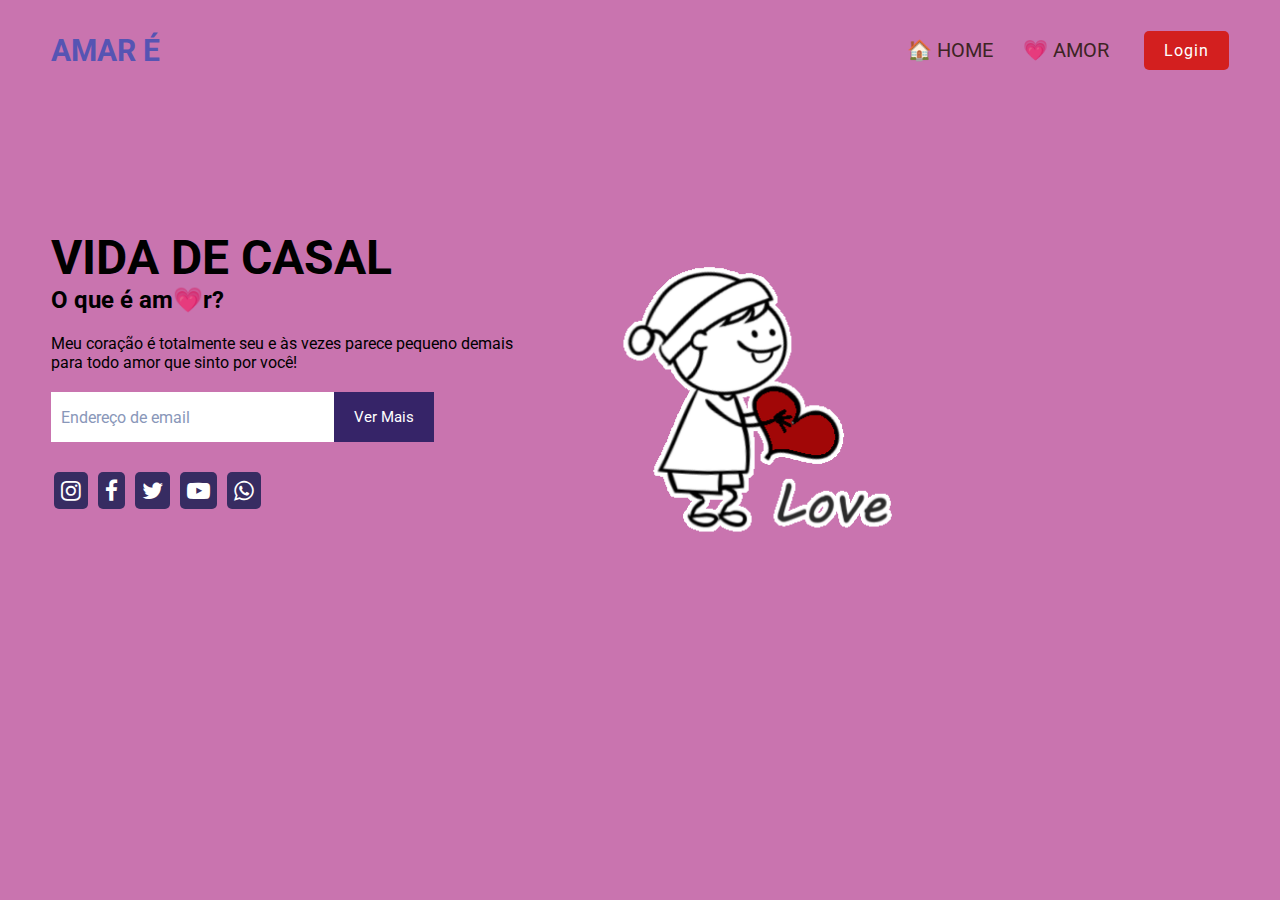
<file: index.html>
<!DOCTYPE html>
<html lang="pt-br">

<head>
    <meta charset="UTF-8">
    <meta http-equiv="X-UA-Compatible" content="IE=edge">
    <meta name="viewport" content="width=device-width, initial-scale=1.0">
    <link rel="stylesheet" href="https://cdnjs.cloudflare.com/ajax/libs/font-awesome/4.7.0/css/font-awesome.min.css">
    <link rel="stylesheet" href="estilo.css">
    <title>Site responsivo</title>
</head>

<body>
    <div class="container">
        <!-- nav -->
        <nav>
            <div class="logo">
                <a href="index.html">AMAR É</a>
            </div>
            <ul>
                <li><a href="index.html">🏠 HOME</a></li>
                <li><a href="meuindex.html">💗 AMOR</a></li>
                
                <button>Login</button> 
            </ul>
            <div class="menu-icon">
                <img src="imagens/menu.png" alt="menu">
            </div>
        </nav>
        <!-- end nav -->
        <main>
            <div class="text-bx">
                <h1>Vida de Casal<b> </b> </h1>
                <h2>O que é am💗r?</h2>
                <p>
                    Meu coração é totalmente seu e às vezes parece pequeno demais para todo amor que sinto por você!
                </p>
                
                <div class="input-bx">
                    <input type="email" placeholder="Endereço de email">
                    <button>Ver Mais</button>
                </div>

                <div class="medias-socias">
                    <a href="#"> <i class="fa fa-instagram"></i> </a>
                    <a href="#"> <i class="fa fa-facebook"></i> </a>
                    <a href="#"> <i class="fa fa-twitter"></i> </a>
                    <a href="#"> <i class="fa fa-youtube-play"></i> </a>
                    <a href="#"> <i class="fa fa-whatsapp"></i> </a>

                </div>
            </div>


            <div class="img-bx">
                <img src="imagens/casal.gif" alt="casal">
            </div>
            
        </main>
    </div>
    
    
    
      

 </script>
    <script src="main.js"></script>
</body>
</html>
</file>
<file: estilo.css>
@import url('https://fonts.googleapis.com/css2?family=Roboto:ital,wght@0,100;0,300;0,400;0,500;0,700;0,900;1,100;1,300;1,400;1,500;1,700;1,900&display=swap');
*{
    margin: 0;
    padding: 0;
    box-sizing: border-box;
    font-family: 'Roboto',sans-serif;
}
body{
    background-color: #c974af;
    min-height: 100vh;
}
.container{
    max-width: 1300px;
    margin: 0 auto;
    padding: 0 4%;
}
nav{
    display: flex;
    justify-content: space-between;
    align-items: center;
    height: 100px;
}
nav .menu-icon{
    cursor: pointer;
    display: none;
}
nav .logo a{
    font-size: 30px;
    font-weight: bold;
    color: #5654b3;
    text-decoration: none;
}
nav ul{
    display: flex;
    list-style: none;
    align-items: center;
}
nav ul li{
    padding: 0 15px;
}
nav ul li a{
    text-decoration: none;
    font-size: 20px;
    text-transform:uppercase;
    color: #3d2424;
    
}
nav ul button{
    border: none;
    background-color: rgb(211, 31, 31);
    color: white;
    padding: 10px 20px;
    border-radius: 5px;
    font-size: 16px;
    letter-spacing: 1px;
    margin-left: 20px;
    cursor: pointer;
}
main{
    margin-top: 20px;
    display: flex;
    align-items: center;
    justify-content: space-between;
}
.text-bx{
    width: 40%;
}
.text-bx h1{
    font-size: 3rem;
    text-transform: uppercase;
}
.text-bx h1 b{
    color: #f1676d;
}
.text-bx p{
    color: #000;
    font-weight: 400;
    margin-top: 20px;
}
.text-bx .input-bx{
    margin: 20px 0;
    display: flex;
}
.text-bx .input-bx input{
    width: 60%;
    display: block;
    height: 50px;
    padding: 10px;
    border: none;
    outline: none;
    color: #8997b9;
    font-size: 16px;
}
.text-bx .input-bx input::placeholder{
    color: #8997b9;
}
.text-bx .input-bx button{
    outline: none;
    border: none;
    padding: 10px 20px;
    background-color: #362468;
    color: white;
    cursor: pointer;
    font-size: 15px;
}
.medias-socias{
    margin-top: 30px;
}
.medias-socias a{
    text-decoration: none;
}

.medias-socias i{
    font-size: 23px;
    margin: 0 3px;
    color: white;
    background-color: #372c62;
    padding: 7px;
    border-radius: 5px;
}
.img-bx{
    width: 60%;
}
.img-bx img{
    width: 70%;
}
@media (max-width:970px) {
    nav .menu-icon{
        display: block;
    }
    nav ul{
        position: fixed;
        width: 60%;
        height: 100%;
        top: 0;
        left: 0;
        transform: translateX(-100%);
        display: flex;
        align-items: center;
        flex-direction: column;
        justify-content: center;
        transition: 0.3s ease-in;
        background-color: #5654b3;
    }
    nav ul.active{
        transform: translateX(0);
    }
    nav ul li{
        padding: 10px;
    }
    nav ul li a{
        font-size: 18px;
        color: white;
    }
    nav ul button{
        background-color: #f1676d;
        font-size: 18px;
        margin: 10px;
    }
    main{
        flex-direction: column;
    }
    .text-bx,
    .img-bx{
        width: 100%;
        text-align: center;
    }
    .text-bx{
        margin-bottom: 40px;
    }
    .text-bx .input-bx{
        justify-content: center;
    }
}
</file>
